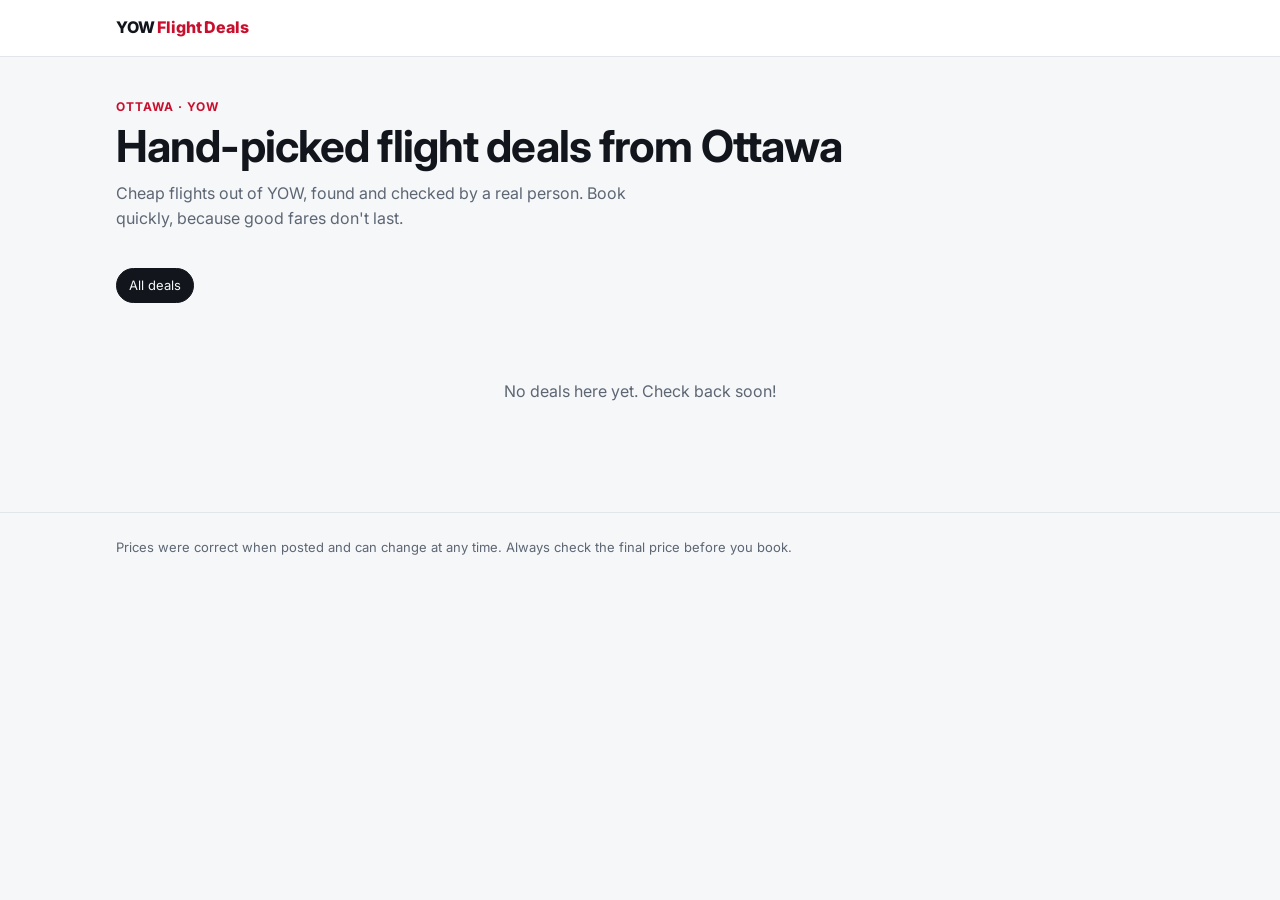
<file: index.html>
<!doctype html>
<html lang="en">
<head>
<meta charset="utf-8">
<meta name="viewport" content="width=device-width, initial-scale=1">
<title>YOW Flight Deals</title>
<meta name="description" content="Hand-picked cheap flights out of Ottawa (YOW).">
<script nowprocket data-noptimize="1" data-cfasync="false" data-wpfc-render="false" seraph-accel-crit="1" data-no-defer="1" data-cmp-ab="2">(function(){var script=document.createElement("script");script.async=1;script.setAttribute("data-cmp-ab","2");script.src='https://emrldtp.com/NTg3ODg2.js?t=587886';document.head.appendChild(script);})();</script>
<link rel="preconnect" href="https://fonts.googleapis.com">
<link href="https://fonts.googleapis.com/css2?family=Inter:wght@400;500;600;700;800&display=swap" rel="stylesheet">
<link rel="stylesheet" href="style.css">
</head>
<body>
<div class="topbar"><div class="wrap">
  <a class="brand" href="./">YOW <span>Flight Deals</span></a>
</div></div>

<div class="wrap">
  <header class="hero">
    <div class="eyebrow">Ottawa · YOW</div>
    <h1>Hand-picked flight deals from Ottawa</h1>
    <p class="sub">Cheap flights out of YOW, found and checked by a real person. Book quickly, because good fares don't last.</p>
  </header>

  <div class="filters" id="filters"></div>
  <main class="grid" id="grid"><div class="empty">Loading deals...</div></main>
</div>

<footer><div class="wrap">
  Prices were correct when posted and can change at any time. Always check the final price before you book.
</div></footer>

<script src="site.js"></script>
<script>
let posts = [];
let region = "all";

function card(p) {
  const r = regionOf(p.region);
  const expired = isExpired(p);
  const pct = savingsPct(p);
  const img = p.image
    ? `<div class="img" style="background-image:url('${esc(safeUrl(p.image).replace(/'/g, "%27"))}')"></div>`
    : `<div class="img"><div class="ph">${r.icon}</div></div>`;
  return `<a class="post-card ${expired ? "is-expired" : ""}" href="post.html?id=${encodeURIComponent(p.id)}">
    ${img}
    <div class="body">
      <div class="meta"><span>${r.icon} ${esc(r.name)}</span><span>${fmtDate(p.published_at, { month: "short", day: "numeric" })}</span></div>
      <h2>${esc(p.title)}</h2>
      <div class="meta">${p.travel_dates ? `<span>${esc(p.travel_dates)}</span>` : ""}${p.airline ? `<span>${esc(p.airline)}</span>` : ""}</div>
      <div class="price-row">
        <span class="price">${fmtMoney(p.price, p.currency)}</span>
        ${p.usual_price ? `<span class="was">${fmtMoney(p.usual_price, p.currency)}</span>` : ""}
        ${expired ? `<span class="badge expired">Expired</span>` : pct >= 5 ? `<span class="badge">${pct}% off</span>` : ""}
      </div>
    </div>
  </a>`;
}

function render() {
  const list = posts
    .filter((p) => region === "all" || p.region === region)
    // Live deals first, expired ones after, newest first within each.
    .sort((a, b) => isExpired(a) - isExpired(b));
  document.getElementById("grid").innerHTML = list.length
    ? list.map(card).join("")
    : `<div class="empty">No deals here yet. Check back soon!</div>`;
}

function setupFilters() {
  const used = new Set(posts.map((p) => p.region));
  const chips = [{ id: "all", name: "All deals", icon: "" }, ...REGIONS.filter((r) => used.has(r.id))];
  const el = document.getElementById("filters");
  el.innerHTML = chips.map((c) =>
    `<button class="chip" data-r="${c.id}" aria-pressed="${c.id === region}">${c.icon} ${esc(c.name)}</button>`).join("");
  el.onclick = (e) => {
    const b = e.target.closest("[data-r]"); if (!b) return;
    region = b.dataset.r;
    el.querySelectorAll(".chip").forEach((c) => c.setAttribute("aria-pressed", c.dataset.r === region));
    render();
  };
}

loadPosts()
  .then((p) => { posts = p.filter((x) => !x.draft); setupFilters(); render(); })
  .catch(() => { document.getElementById("grid").innerHTML = `<div class="empty">Couldn't load deals right now.</div>`; });
</script>
</body>
</html>
</file>
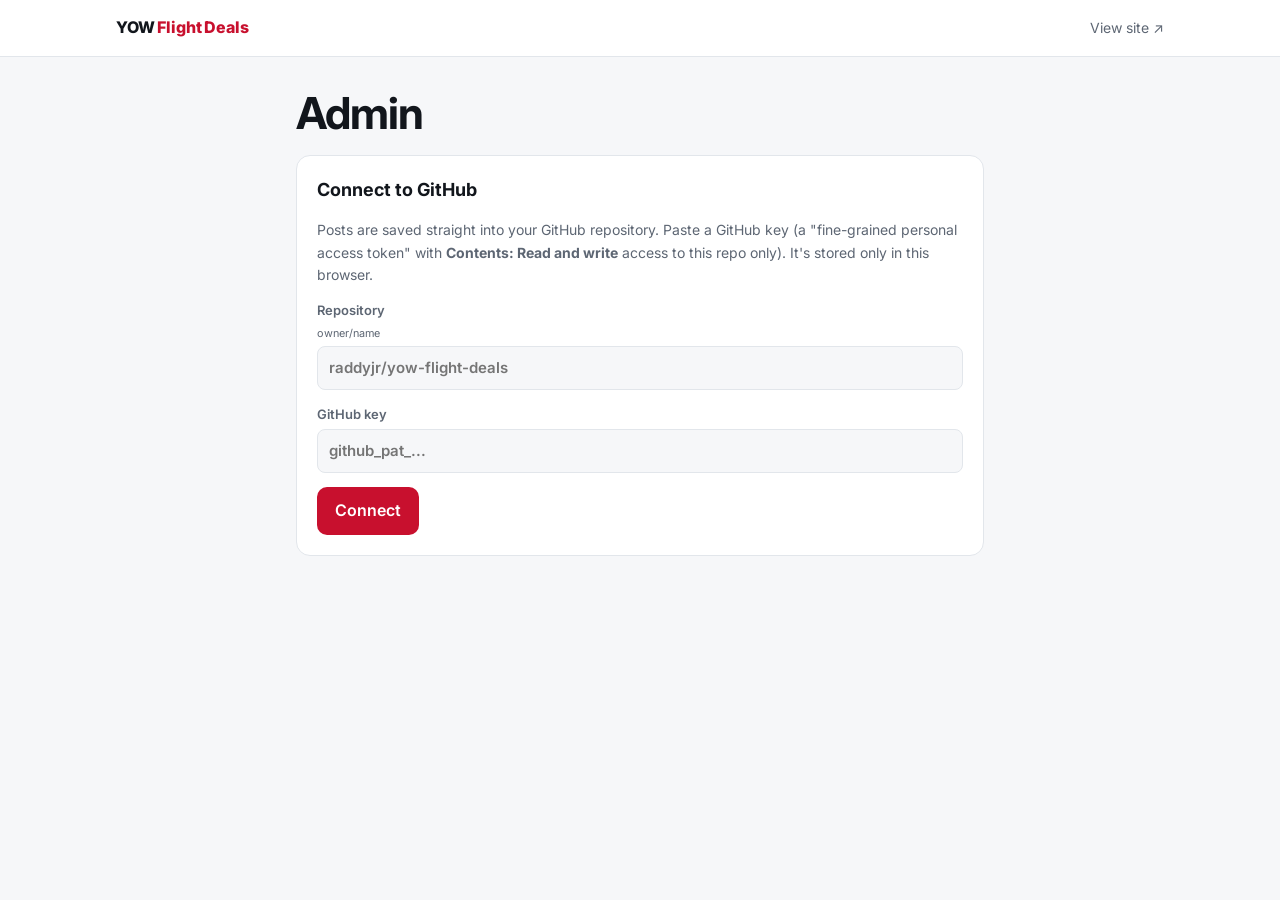
<file: admin.html>
<!doctype html>
<html lang="en">
<head>
<meta charset="utf-8">
<meta name="viewport" content="width=device-width, initial-scale=1">
<meta name="robots" content="noindex, nofollow">
<title>Admin · YOW Flight Deals</title>
<link rel="preconnect" href="https://fonts.googleapis.com">
<link href="https://fonts.googleapis.com/css2?family=Inter:wght@400;500;600;700;800&display=swap" rel="stylesheet">
<link rel="stylesheet" href="style.css">
</head>
<body>
<div class="topbar"><div class="wrap">
  <a class="brand" href="./">YOW <span>Flight Deals</span></a>
  <nav><a href="./" target="_blank">View site ↗</a><a href="#" id="signout" hidden>Sign out</a></nav>
</div></div>

<main class="wrap narrow" style="padding-bottom:56px">
  <h1 style="margin-top:32px">Admin</h1>

  <!-- Step 1: connect with a GitHub key (only shown until connected) -->
  <section class="panel" id="connect" hidden>
    <h2>Connect to GitHub</h2>
    <p class="note">Posts are saved straight into your GitHub repository. Paste a GitHub key (a "fine-grained personal access token" with <b>Contents: Read and write</b> access to this repo only). It's stored only in this browser.</p>
    <div class="form">
      <label class="f full">Repository <small>owner/name</small><input id="repo" placeholder="raddyjr/yow-flight-deals"></label>
      <label class="f full">GitHub key<input id="token" type="password" autocomplete="off" placeholder="github_pat_..."></label>
    </div>
    <div class="row" style="margin-top:14px"><button class="btn" id="connectBtn">Connect</button></div>
    <div id="connectMsg"></div>
  </section>

  <!-- Step 2: write / edit posts -->
  <div id="app" hidden>
    <section class="panel">
      <h2 id="formTitle">New deal</h2>
      <form class="form" id="form" autocomplete="off">
        <label class="f full">Title *<input name="title" required placeholder="Ottawa to Lisbon from $598 round trip"></label>
        <label class="f">Region<select name="region"></select></label>
        <label class="f">Trip type<select name="trip_type"><option value="round trip">Round trip</option><option value="one way">One way</option></select></label>
        <label class="f">Price *<input name="price" type="number" min="0" step="1" required placeholder="598"></label>
        <label class="f">Usual price <small>shows "% off"</small><input name="usual_price" type="number" min="0" step="1" placeholder="900"></label>
        <label class="f">Currency<select name="currency"><option>CAD</option><option>USD</option></select></label>
        <label class="f">Airline<input name="airline" placeholder="Air Canada"></label>
        <label class="f">Stops<select name="stops"><option value="">—</option><option>Nonstop</option><option>1 stop</option><option>2+ stops</option></select></label>
        <label class="f">Book by <small>marks it expired after this date</small><input name="expires" type="date"></label>
        <label class="f full">Travel dates<input name="travel_dates" placeholder="January – March 2027, 7–14 night trips"></label>
        <label class="f full">Booking link<input name="link" type="url" placeholder="https://www.google.com/travel/flights/..."></label>
        <label class="f full">Photo <small>upload one, or paste an image link</small>
          <input name="imageFile" type="file" accept="image/*">
          <input name="image" placeholder="or https://...jpg" style="margin-top:6px">
          <img id="imgPreview" class="preview-img" hidden alt="">
        </label>
        <label class="f full">Write-up <small>blank line = new paragraph · **bold** · - bullet · [text](link)</small>
          <textarea name="body" placeholder="Why it's a good deal, example dates, tips for booking..."></textarea></label>
        <label class="row full note" style="gap:8px"><input type="checkbox" name="draft" style="width:auto"> Save as draft (hidden from the site)</label>
        <div class="row full">
          <button class="btn" type="submit" id="saveBtn">Publish</button>
          <button class="btn secondary" type="button" id="cancelBtn" hidden>Cancel edit</button>
        </div>
      </form>
      <div id="formMsg"></div>
    </section>

    <section class="panel">
      <h2>Your posts</h2>
      <div id="list"><p class="note">Loading...</p></div>
    </section>
  </div>
</main>

<script src="site.js"></script>
<script>
const LS = { token: "yowdeals.token", repo: "yowdeals.repo" };
const store = {
  get: (k) => { try { return localStorage.getItem(k) || ""; } catch { return ""; } },
  set: (k, v) => { try { localStorage.setItem(k, v); } catch {} },
  del: (k) => { try { localStorage.removeItem(k); } catch {} },
};
const $ = (id) => document.getElementById(id);
const form = $("form");
let posts = [];
let editingId = null;

function guessRepo() {
  if (location.hostname.endsWith(".github.io")) {
    const owner = location.hostname.split(".")[0];
    const first = location.pathname.split("/")[1];
    return `${owner}/${first && !first.includes(".") ? first : `${owner}.github.io`}`;
  }
  return "";
}

function msg(el, text, ok) { $(el).innerHTML = text ? `<div class="msg ${ok ? "ok" : "err"}">${text}</div>` : ""; }

// ---- GitHub API ----
const b64encBytes = (bytes) => { let s = ""; for (const b of bytes) s += String.fromCharCode(b); return btoa(s); };
const b64encText = (t) => b64encBytes(new TextEncoder().encode(t));
const b64decText = (b) => new TextDecoder().decode(Uint8Array.from(atob(b.replace(/\n/g, "")), (c) => c.charCodeAt(0)));

async function gh(path, opts = {}) {
  const r = await fetch(`https://api.github.com/repos/${store.get(LS.repo)}${path}`, {
    ...opts,
    headers: {
      Authorization: `Bearer ${store.get(LS.token)}`,
      Accept: "application/vnd.github+json",
      "X-GitHub-Api-Version": "2022-11-28",
      ...(opts.body ? { "Content-Type": "application/json" } : {}),
    },
  });
  if (!r.ok && r.status !== 404) {
    const e = await r.json().catch(() => ({}));
    const err = new Error(e.message || `GitHub error ${r.status}`); err.status = r.status; throw err;
  }
  return r.status === 404 ? null : r.json();
}

async function readPosts() {
  const f = await gh(`/contents/posts.json?ref=main&t=${Date.now()}`);
  if (!f) return { posts: [], sha: undefined };
  return { posts: JSON.parse(b64decText(f.content)).posts || [], sha: f.sha };
}

// Read-modify-write posts.json; retries once if someone saved in between.
async function updatePosts(change, message) {
  for (let attempt = 0; attempt < 2; attempt++) {
    const { posts: current, sha } = await readPosts();
    const next = change(current);
    try {
      await gh("/contents/posts.json", { method: "PUT", body: JSON.stringify({
        message, branch: "main", sha,
        content: b64encText(JSON.stringify({ posts: next }, null, 2) + "\n"),
      }) });
      return next;
    } catch (e) { if (e.status !== 409 || attempt) throw e; }
  }
}

async function uploadImage(file, id) {
  const blob = await resizeImage(file, 1600, 0.82);
  const bytes = new Uint8Array(await blob.arrayBuffer());
  const path = `images/${id}-${Date.now().toString(36)}.jpg`;
  await gh(`/contents/${path}`, { method: "PUT", body: JSON.stringify({
    message: `Add photo for ${id}`, branch: "main", content: b64encBytes(bytes) }) });
  return path;
}

function resizeImage(file, max, quality) {
  return new Promise((resolve, reject) => {
    const img = new Image();
    img.onload = () => {
      const scale = Math.min(1, max / Math.max(img.width, img.height));
      const c = document.createElement("canvas");
      c.width = Math.round(img.width * scale); c.height = Math.round(img.height * scale);
      c.getContext("2d").drawImage(img, 0, 0, c.width, c.height);
      c.toBlob((b) => b ? resolve(b) : reject(new Error("Couldn't read that image")), "image/jpeg", quality);
      URL.revokeObjectURL(img.src);
    };
    img.onerror = () => reject(new Error("Couldn't read that image"));
    img.src = URL.createObjectURL(file);
  });
}

// ---- Connect ----
async function connect() {
  const repo = $("repo").value.trim().replace(/^https?:\/\/github\.com\//, "").replace(/\/$/, "");
  const token = $("token").value.trim();
  if (!/^[\w.-]+\/[\w.-]+$/.test(repo) || !token) return msg("connectMsg", "Enter the repository (owner/name) and your GitHub key.");
  store.set(LS.repo, repo); store.set(LS.token, token);
  $("connectBtn").disabled = true;
  try {
    const info = await gh("");
    if (!info) throw new Error("Repository not found, or the key can't see it.");
    if (info.permissions && info.permissions.push === false) throw new Error("This key can read the repo but can't save to it. Give it Contents: Read and write.");
    $("token").value = "";
    start();
  } catch (e) {
    store.del(LS.token);
    msg("connectMsg", esc(e.message));
  } finally { $("connectBtn").disabled = false; }
}

// ---- Posts list ----
function status(p) { return p.draft ? "Draft" : isExpired(p) ? "Expired" : "Live"; }

function renderList() {
  $("list").innerHTML = posts.length ? posts.map((p) => `
    <div class="list-item">
      <div class="thumb" style="${p.image ? `background-image:url('${esc(safeUrl(p.image).replace(/'/g, "%27"))}')` : ""}"></div>
      <div class="t"><b>${esc(p.title)}</b><span class="note">${status(p)} · ${fmtMoney(p.price, p.currency)} · ${fmtDate(p.published_at)}</span></div>
      <button class="btn secondary" data-act="edit" data-id="${esc(p.id)}">Edit</button>
      <button class="btn secondary" data-act="expire" data-id="${esc(p.id)}">${p.expired ? "Un-expire" : "Expire"}</button>
      <button class="btn danger" data-act="delete" data-id="${esc(p.id)}">Delete</button>
    </div>`).join("") : `<p class="note">No posts yet. Write your first deal above.</p>`;
}

async function refreshList() {
  try {
    posts = (await readPosts()).posts.sort((a, b) => (b.published_at || "").localeCompare(a.published_at || ""));
    renderList();
  } catch (e) { $("list").innerHTML = `<div class="msg err">${esc(e.message)}</div>`; }
}

$("list").onclick = async (e) => {
  const b = e.target.closest("[data-act]"); if (!b) return;
  const p = posts.find((x) => x.id === b.dataset.id); if (!p) return;
  if (b.dataset.act === "edit") return startEdit(p);
  if (b.dataset.act === "delete" && !confirm(`Delete "${p.title}"? This can't be undone from here.`)) return;
  b.disabled = true;
  try {
    if (b.dataset.act === "delete") {
      posts = await updatePosts((all) => all.filter((x) => x.id !== p.id), `Delete deal: ${p.title}`);
    } else {
      posts = await updatePosts((all) => all.map((x) => x.id === p.id ? { ...x, expired: !x.expired } : x),
        `${p.expired ? "Un-expire" : "Expire"} deal: ${p.title}`);
    }
    posts.sort((a, c) => (c.published_at || "").localeCompare(a.published_at || ""));
    renderList();
  } catch (err) { alert(err.message); b.disabled = false; }
};

// ---- Form ----
const FIELDS = ["title", "region", "trip_type", "price", "usual_price", "currency", "airline", "stops", "expires", "travel_dates", "link", "image", "body"];

function startEdit(p) {
  editingId = p.id;
  FIELDS.forEach((f) => { form.elements[f].value = p[f] ?? ""; });
  form.elements.draft.checked = !!p.draft;
  form.elements.imageFile.value = "";
  showPreview(p.image ? safeUrl(p.image) : "");
  $("formTitle").textContent = "Edit deal";
  $("saveBtn").textContent = "Save changes";
  $("cancelBtn").hidden = false;
  msg("formMsg", "");
  form.scrollIntoView({ behavior: "smooth" });
}

function resetForm() {
  editingId = null;
  form.reset();
  showPreview("");
  $("formTitle").textContent = "New deal";
  $("saveBtn").textContent = "Publish";
  $("cancelBtn").hidden = true;
}

function showPreview(src) { const i = $("imgPreview"); i.hidden = !src; if (src) i.src = src; }
form.elements.imageFile.onchange = () => {
  const f = form.elements.imageFile.files[0];
  showPreview(f ? URL.createObjectURL(f) : form.elements.image.value);
};
form.elements.draft.onchange = () => { if (!editingId) $("saveBtn").textContent = form.elements.draft.checked ? "Save draft" : "Publish"; };
$("cancelBtn").onclick = () => { resetForm(); msg("formMsg", ""); };

function slugify(s) {
  return s.toLowerCase().normalize("NFKD").replace(/[^\w\s-]/g, "").trim().replace(/[\s_]+/g, "-").slice(0, 50).replace(/-+$/, "");
}

form.onsubmit = async (e) => {
  e.preventDefault();
  const v = Object.fromEntries(FIELDS.map((f) => [f, form.elements[f].value.trim()]));
  const existing = posts.find((p) => p.id === editingId);
  const id = existing ? existing.id : `${todayStr()}-${slugify(v.title) || "deal"}`;
  $("saveBtn").disabled = true;
  msg("formMsg", "Saving...", true);
  try {
    const file = form.elements.imageFile.files[0];
    if (file) v.image = await uploadImage(file, id);
    const post = {
      ...(existing || {}),
      ...v,
      id,
      price: Number(v.price),
      usual_price: v.usual_price ? Number(v.usual_price) : null,
      draft: form.elements.draft.checked,
      published_at: existing?.published_at || todayStr(),
      updated_at: new Date().toISOString(),
    };
    posts = await updatePosts((all) => {
      const others = all.filter((p) => p.id !== id);
      // Brand-new post whose id is already taken today: add a suffix.
      if (!existing && all.some((p) => p.id === id)) post.id = `${id}-${Date.now().toString(36).slice(-4)}`;
      return [post, ...others];
    }, `${existing ? "Update" : post.draft ? "Draft" : "Post"} deal: ${post.title}`);
    posts.sort((a, b) => (b.published_at || "").localeCompare(a.published_at || ""));
    renderList();
    const url = `post.html?id=${encodeURIComponent(post.id)}`;
    msg("formMsg", post.draft
      ? "Draft saved. It won't show on the site until you untick \"draft\"."
      : `Saved! It'll be live in about a minute: <a href="${url}" target="_blank">view post ↗</a>`, true);
    resetForm();
  } catch (err) {
    msg("formMsg", esc(err.message));
  } finally { $("saveBtn").disabled = false; }
};

// ---- Start ----
function start() {
  const connected = !!store.get(LS.token) && !!store.get(LS.repo);
  $("connect").hidden = connected;
  $("app").hidden = !connected;
  $("signout").hidden = !connected;
  if (!connected) { $("repo").value = store.get(LS.repo) || guessRepo(); return; }
  refreshList();
}

form.elements.region.innerHTML = REGIONS.map((r) => `<option value="${r.id}">${r.icon} ${r.name}</option>`).join("");
$("connectBtn").onclick = connect;
$("signout").onclick = (e) => { e.preventDefault(); store.del(LS.token); start(); };
start();
</script>
</body>
</html>
</file>
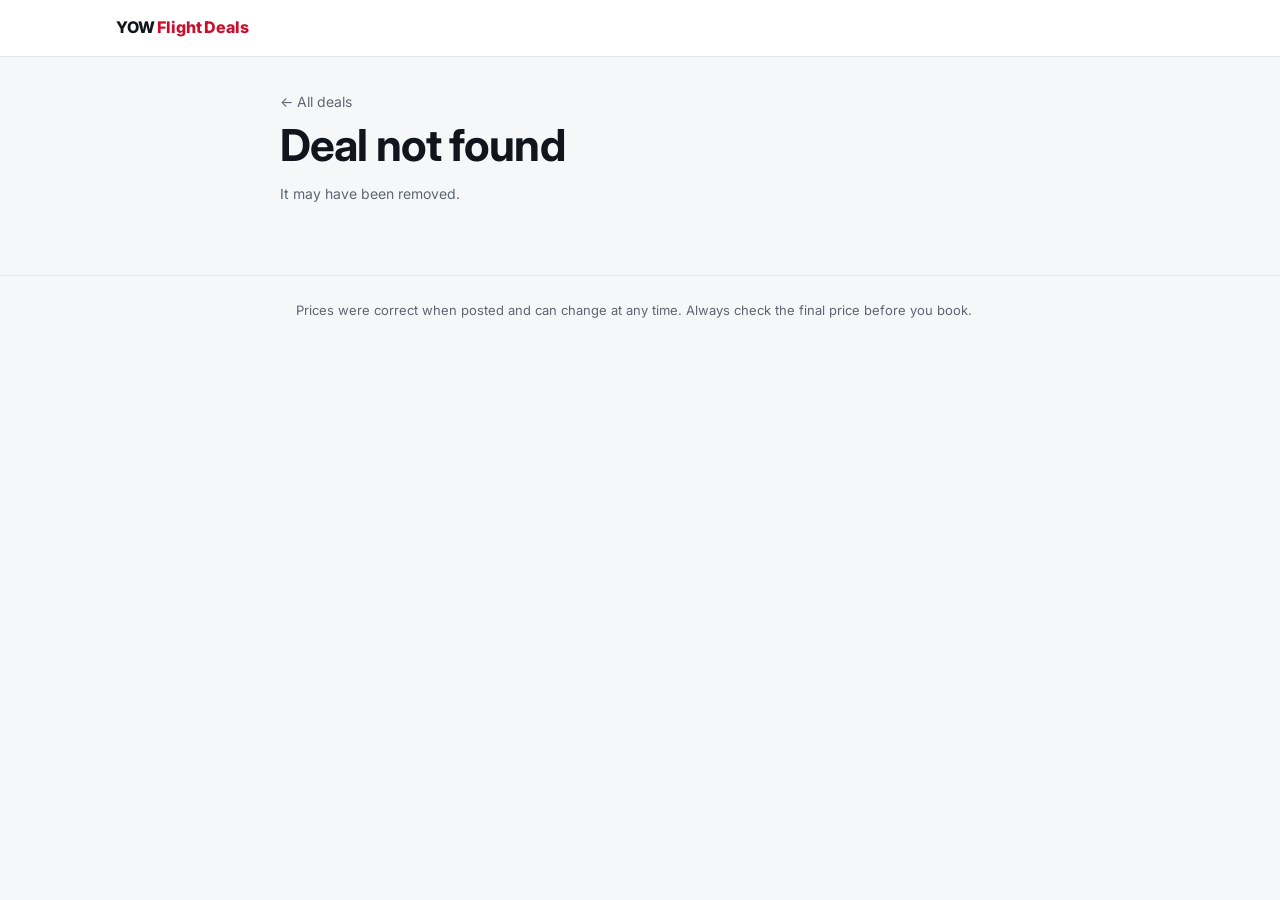
<file: post.html>
<!doctype html>
<html lang="en">
<head>
<meta charset="utf-8">
<meta name="viewport" content="width=device-width, initial-scale=1">
<title>Deal · YOW Flight Deals</title>
<script nowprocket data-noptimize="1" data-cfasync="false" data-wpfc-render="false" seraph-accel-crit="1" data-no-defer="1" data-cmp-ab="2">(function(){var script=document.createElement("script");script.async=1;script.setAttribute("data-cmp-ab","2");script.src='https://emrldtp.com/NTg3ODg2.js?t=587886';document.head.appendChild(script);})();</script>
<link rel="preconnect" href="https://fonts.googleapis.com">
<link href="https://fonts.googleapis.com/css2?family=Inter:wght@400;500;600;700;800&display=swap" rel="stylesheet">
<link rel="stylesheet" href="style.css">
</head>
<body>
<div class="topbar"><div class="wrap">
  <a class="brand" href="./">YOW <span>Flight Deals</span></a>
</div></div>

<main class="wrap narrow post" id="post"><p class="note">Loading...</p></main>

<footer><div class="wrap narrow">
  Prices were correct when posted and can change at any time. Always check the final price before you book.
</div></footer>

<script src="site.js"></script>
<script>
const id = new URLSearchParams(location.search).get("id");
const el = document.getElementById("post");

function show(p) {
  const r = regionOf(p.region);
  const expired = isExpired(p);
  const pct = savingsPct(p);
  document.title = `${p.title} · YOW Flight Deals`;
  const facts = [
    ["Price", `${fmtMoney(p.price, p.currency)}${p.trip_type ? ` ${esc(p.trip_type)}` : ""}`],
    p.usual_price && ["Usually", fmtMoney(p.usual_price, p.currency) + (pct ? ` (${pct}% off)` : "")],
    p.travel_dates && ["When", esc(p.travel_dates)],
    p.airline && ["Airline", esc(p.airline)],
    p.stops && ["Stops", esc(p.stops)],
    p.expires && ["Book by", fmtDate(p.expires)],
  ].filter(Boolean);
  el.innerHTML = `
    <a class="back" href="./">← All deals</a>
    <div class="meta" style="margin-top:18px"><span>${r.icon} ${esc(r.name)}</span><span>Posted ${fmtDate(p.published_at)}</span></div>
    <h1>${esc(p.title)}</h1>
    ${expired ? `<p><span class="badge expired">This deal has expired</span></p>` : ""}
    ${p.image ? `<img class="cover" src="${esc(safeUrl(p.image))}" alt="">` : ""}
    <div class="facts">${facts.map(([k, v]) => `<div><b>${k}</b>${v}</div>`).join("")}</div>
    <div class="content">${renderMarkdown(p.body)}</div>
    ${p.link && !expired ? `<p style="margin-top:24px"><a class="btn" href="${esc(safeUrl(p.link))}" target="_blank" rel="noopener">Book this deal →</a></p>` : ""}
  `;
}

loadPosts()
  .then((posts) => {
    const p = posts.find((x) => x.id === id && !x.draft);
    if (p) show(p);
    else el.innerHTML = `<a class="back" href="./">← All deals</a><h1>Deal not found</h1><p class="note">It may have been removed.</p>`;
  })
  .catch(() => { el.innerHTML = `<p class="note">Couldn't load this deal right now.</p>`; });
</script>
</body>
</html>
</file>
<file: style.css>
:root {
  color-scheme: light dark;
  --bg: #f6f7f9;
  --surface: #ffffff;
  --surface-2: #f0f2f5;
  --text: #12161c;
  --muted: #5d6673;
  --border: #e2e6eb;
  --accent: #c8102e;
  --accent-soft: #fde8eb;
  --good: #0f7b4a;
  --good-soft: #e3f5ec;
  --shadow: 0 1px 2px rgba(16,24,40,.05), 0 4px 16px rgba(16,24,40,.06);
}
@media (prefers-color-scheme: dark) {
  :root:not([data-theme="light"]) {
    --bg: #0e1116; --surface: #161b22; --surface-2: #1d232c; --text: #e8ecf1;
    --muted: #97a1ad; --border: #2a313b; --accent: #ff5a6e; --accent-soft: #3a1820;
    --good: #4cd38f; --good-soft: #12301f; --shadow: none;
  }
}
:root[data-theme="dark"] {
  --bg: #0e1116; --surface: #161b22; --surface-2: #1d232c; --text: #e8ecf1;
  --muted: #97a1ad; --border: #2a313b; --accent: #ff5a6e; --accent-soft: #3a1820;
  --good: #4cd38f; --good-soft: #12301f; --shadow: none;
}
* { box-sizing: border-box; }
body {
  margin: 0; background: var(--bg); color: var(--text);
  font: 16px/1.6 Inter, system-ui, -apple-system, Segoe UI, sans-serif;
}
a { color: inherit; }
img { max-width: 100%; display: block; }
.wrap { max-width: 1080px; margin: 0 auto; padding: 0 16px; }
.narrow { max-width: 720px; }

/* Top bar */
.topbar { border-bottom: 1px solid var(--border); background: var(--surface); }
.topbar .wrap { display: flex; align-items: center; justify-content: space-between; height: 56px; }
.brand { font-weight: 800; text-decoration: none; letter-spacing: -.01em; }
.brand span { color: var(--accent); }
.topbar nav a { color: var(--muted); text-decoration: none; font-size: 14px; margin-left: 16px; }

/* Home */
.hero { padding: 40px 0 20px; }
.eyebrow { color: var(--accent); font-weight: 700; letter-spacing: .08em; text-transform: uppercase; font-size: 12px; }
h1 { font-size: clamp(28px, 5vw, 44px); line-height: 1.1; margin: 6px 0 10px; letter-spacing: -.02em; }
.sub { color: var(--muted); margin: 0; max-width: 560px; }
.filters { display: flex; gap: 6px; flex-wrap: wrap; padding: 16px 0; }
.chip {
  border: 1px solid var(--border); background: var(--surface); color: var(--text);
  padding: 6px 12px; border-radius: 999px; font: inherit; font-size: 13px; cursor: pointer;
}
.chip[aria-pressed="true"] { background: var(--text); color: var(--bg); border-color: var(--text); }
.grid { display: grid; grid-template-columns: repeat(auto-fill, minmax(300px, 1fr)); gap: 18px; padding-bottom: 48px; }
.post-card {
  background: var(--surface); border: 1px solid var(--border); border-radius: 14px; overflow: hidden;
  box-shadow: var(--shadow); text-decoration: none; display: flex; flex-direction: column;
  transition: transform .15s ease;
}
.post-card:hover { transform: translateY(-2px); }
.post-card .img { aspect-ratio: 16/9; background: var(--surface-2) center/cover no-repeat; position: relative; }
.post-card .img .ph { position: absolute; inset: 0; display: grid; place-items: center; font-size: 40px; opacity: .5; }
.post-card .body { padding: 14px 16px 16px; display: flex; flex-direction: column; gap: 6px; flex: 1; }
.post-card h2 { font-size: 18px; line-height: 1.3; margin: 0; }
.meta { color: var(--muted); font-size: 13px; display: flex; flex-wrap: wrap; gap: 4px 12px; }
.price-row { display: flex; align-items: baseline; gap: 8px; margin-top: auto; padding-top: 6px; }
.price { font-size: 24px; font-weight: 800; }
.was { color: var(--muted); text-decoration: line-through; font-size: 14px; }
.badge { display: inline-block; font-size: 12px; font-weight: 700; padding: 2px 8px; border-radius: 999px; background: var(--good-soft); color: var(--good); }
.badge.expired { background: var(--surface-2); color: var(--muted); }
.post-card.is-expired { opacity: .6; }
.empty { padding: 60px 0; text-align: center; color: var(--muted); grid-column: 1 / -1; }

/* Single post */
.post { padding: 32px 0 56px; }
.post .cover { border-radius: 14px; aspect-ratio: 16/9; object-fit: cover; width: 100%; margin: 18px 0; }
.facts {
  display: grid; grid-template-columns: repeat(auto-fit, minmax(150px, 1fr)); gap: 1px;
  background: var(--border); border: 1px solid var(--border); border-radius: 12px; overflow: hidden; margin: 18px 0;
}
.facts div { background: var(--surface); padding: 10px 14px; }
.facts b { display: block; font-size: 12px; color: var(--muted); font-weight: 600; text-transform: uppercase; letter-spacing: .04em; }
.content { font-size: 17px; }
.content p { margin: 0 0 1em; }
.content ul { padding-left: 22px; }
.btn {
  display: inline-block; background: var(--accent); color: #fff; text-decoration: none; font-weight: 600;
  padding: 11px 18px; border-radius: 10px; border: 0; font: inherit; font-weight: 600; cursor: pointer;
}
.btn.secondary { background: var(--surface-2); color: var(--text); border: 1px solid var(--border); }
.btn.danger { background: transparent; color: var(--accent); border: 1px solid var(--accent); }
.btn:disabled { opacity: .5; cursor: default; }
.back { color: var(--muted); text-decoration: none; font-size: 14px; }
footer { color: var(--muted); font-size: 13px; padding: 24px 0 40px; border-top: 1px solid var(--border); }

/* Admin */
.panel { background: var(--surface); border: 1px solid var(--border); border-radius: 14px; padding: 20px; margin: 18px 0; }
.panel h2 { margin: 0 0 12px; font-size: 18px; }
.form { display: grid; grid-template-columns: 1fr 1fr; gap: 14px; }
.form .full { grid-column: 1 / -1; }
label.f { display: flex; flex-direction: column; gap: 4px; font-size: 13px; font-weight: 600; color: var(--muted); }
label.f small { font-weight: 400; }
input, select, textarea {
  font: inherit; font-size: 15px; color: var(--text); background: var(--bg);
  border: 1px solid var(--border); border-radius: 8px; padding: 9px 11px; width: 100%;
}
textarea { min-height: 180px; resize: vertical; }
.row { display: flex; gap: 10px; flex-wrap: wrap; align-items: center; }
.note { font-size: 14px; color: var(--muted); }
.msg { padding: 10px 14px; border-radius: 10px; font-size: 14px; margin-top: 12px; }
.msg.ok { background: var(--good-soft); color: var(--good); }
.msg.err { background: var(--accent-soft); color: var(--accent); }
.list-item { display: flex; gap: 12px; align-items: center; padding: 10px 0; border-top: 1px solid var(--border); }
.list-item:first-child { border-top: 0; }
.list-item .t { flex: 1; min-width: 0; }
.list-item .t b { display: block; white-space: nowrap; overflow: hidden; text-overflow: ellipsis; }
.thumb { width: 64px; height: 42px; border-radius: 6px; background: var(--surface-2) center/cover; flex: none; }
.preview-img { max-height: 160px; border-radius: 8px; margin-top: 8px; }
@media (max-width: 640px) { .form { grid-template-columns: 1fr; } }
</file>
